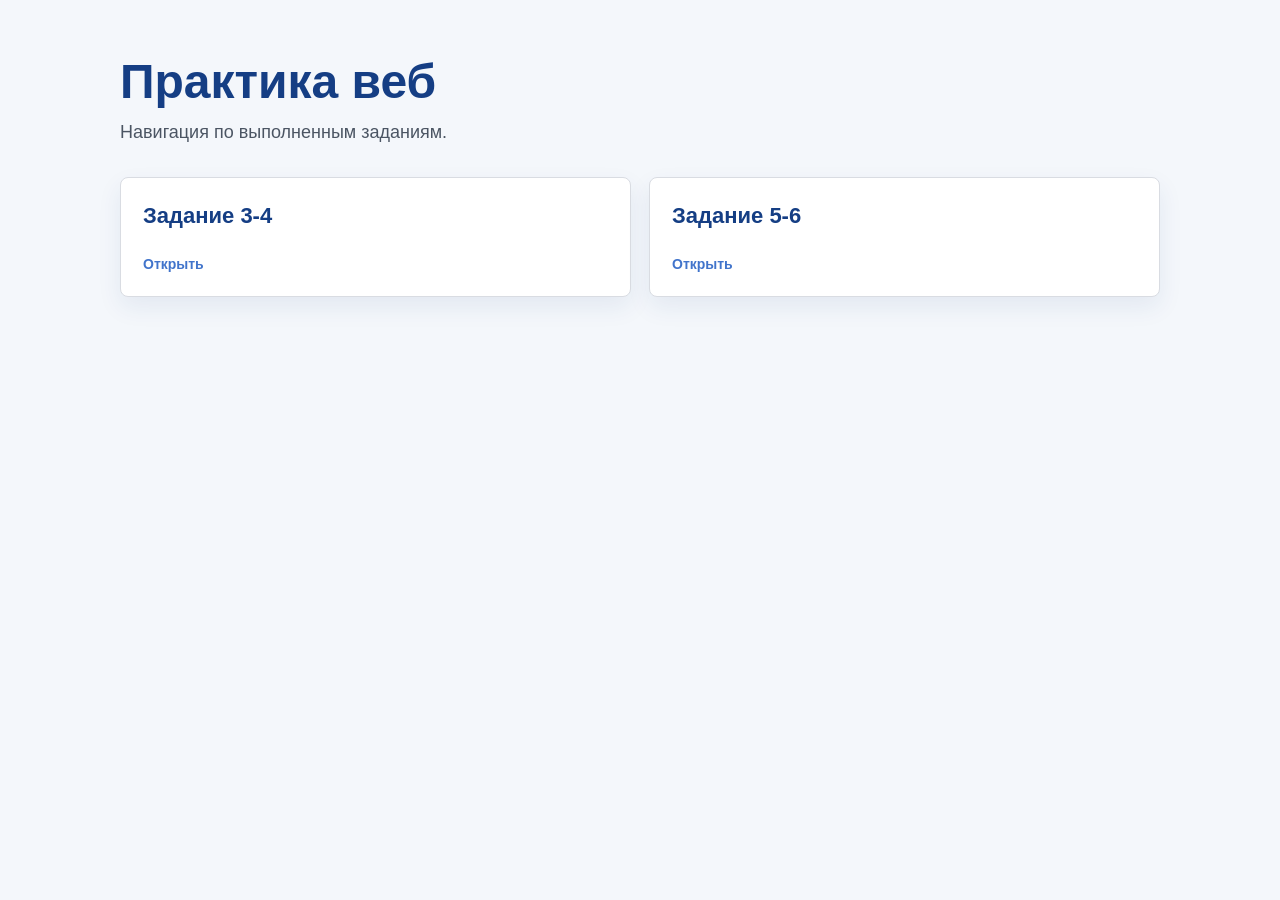
<file: index.html>
<!DOCTYPE html>
<html lang="ru">
<head>
  <meta charset="UTF-8">
  <meta name="viewport" content="width=device-width, initial-scale=1.0">
  <title>Практика веб</title>
  <style>
    /* Базовые стили */
    * {
      box-sizing: border-box;
    }

    body {
      margin: 0;
      min-height: 100vh;
      background: #f4f7fb;
      color: #1f2937;
      font-family: Arial, sans-serif;
      line-height: 1.45;
    }

    main {
      width: min(1040px, calc(100% - 32px));
      margin: 0 auto;
      padding: 56px 0;
    }

    h1 {
      margin: 0 0 10px;
      color: #153e84;
      font-size: clamp(32px, 5vw, 48px);
      line-height: 1.1;
    }

    p {
      margin: 0 0 32px;
      color: #4b5563;
      font-size: 18px;
    }

    /* Карточки заданий */
    .tasks {
      display: grid;
      grid-template-columns: repeat(auto-fit, minmax(210px, 1fr));
      gap: 18px;
    }

    .task {
      min-height: 120px;
      padding: 22px;
      border: 1px solid #d9dce2;
      border-radius: 8px;
      display: flex;
      flex-direction: column;
      justify-content: space-between;
      background: #ffffff;
      color: inherit;
      text-decoration: none;
      box-shadow: 0 10px 24px rgba(21, 62, 132, 0.08);
      transition: transform 0.2s ease, box-shadow 0.2s ease, border-color 0.2s ease;
    }

    .task:hover {
      transform: translateY(-3px);
      border-color: #4174cb;
      box-shadow: 0 16px 32px rgba(21, 62, 132, 0.14);
    }

    .task strong {
      color: #153e84;
      font-size: 22px;
    }

    .task span {
      margin-top: 16px;
      color: #4174cb;
      font-size: 14px;
      font-weight: 700;
    }
  </style>
</head>
<body>
  <!-- Навигация по заданиям -->
  <main>
    <h1>Практика веб</h1>
    <p>Навигация по выполненным заданиям.</p>
    <div class="tasks">
      <a class="task" href="z3-4/">
        <strong>Задание 3-4</strong>
        <span>Открыть</span>
      </a>
      <a class="task" href="z5-6/index.html">
        <strong>Задание 5-6</strong>
        <span>Открыть</span>
      </a>
    </div>
  </main>
</body>
</html>
</file>
